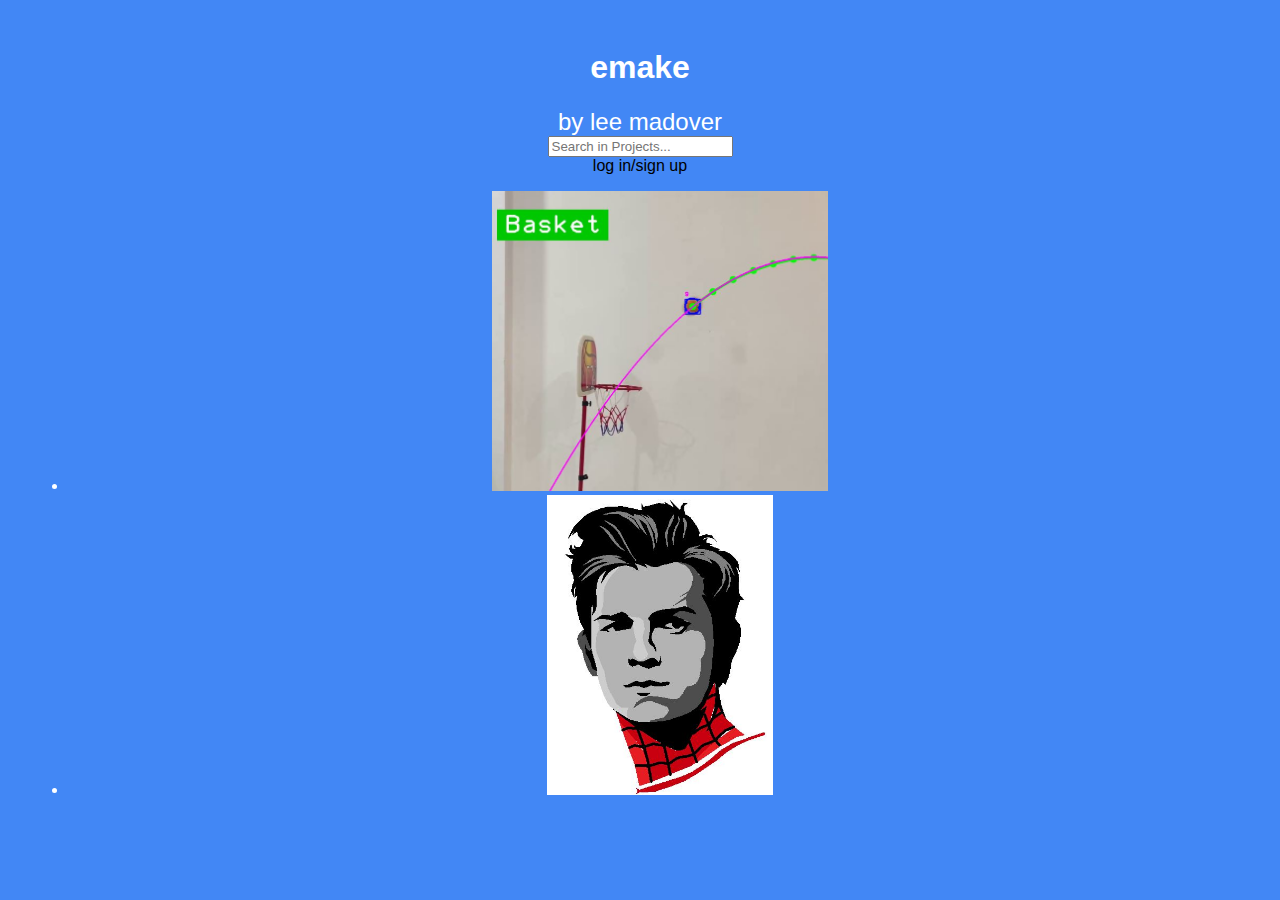
<file: index.html>
<!DOCTYPE html>
<html>
<head>
    <title>emake</title>
    <link rel="icon" href="logo.JPG" type="image/png">
    <style>
body {
  background-color: #4287f5;
  color: #fff;
  font-family: Arial, sans-serif;
  text-align: center;
  padding: 20px;
}

 img {
  max-height: 300px;
  width: auto;
}

/* כותרת */
h1 {
  font-size: 2em;
}

text {
    font-size: 1.5em;
}

/* קישורים */
a {
  color: #000000;
  text-decoration: none;
}

/* כפתורים */
.button {
  background-color: #000000;
  color: #fff;
  padding: 10px 20px;
  border: none;
  border-radius: 5px;
  cursor: pointer;
}

/* עיצוב עבור מסכים קטנים (כמו טלפונים) */
@media (max-width: 600px) {
  body {
    font-size: 16px;
  }
  
  h1 {
    font-size: 1.5em;
  }
  
  .button {
    font-size: 14px;
    padding: 8px 16px;
  }
}
    </style>
</head>
<body>
    <div class="header">
        <h1>emake</h1>
        <text>by lee madover</text>
    <div>
    <div class="search-bar">
        <input type="text" id="search" placeholder="Search in Projects...">
    </div>
    <div>
        <a href="suli.html">log in/sign up</a>
    </div>
    <ul id="projects">
        <li>
            <div class="project">
                <a href="basket.html">
                    <img src="basket.JPG" alt="Basketball">
                </a>
            </div>
        </li>
        <li>
            <div class="project">
                <a href="cool_paints.html">
                    <img src="cool paints.JPG" alt="Cool Paints">
                </a>
            </div>
        </li>
        <!-- Add links to more projects like this -->
    </ul>
    <script>
        const searchInput = document.getElementById('search');
        const projectsList = document.getElementById('projects').getElementsByTagName('li');

        searchInput.addEventListener('input', () => {
            const searchQuery = searchInput.value.toLowerCase();
            let hasResults = false;
            for (let i = 0; i < projectsList.length; i++) {
                const projectTitle = projectsList[i].innerText.toLowerCase();
                if (projectTitle.includes(searchQuery)) {
                    projectsList[i].style.display = 'block';
                    hasResults = true;
                } else {
                    projectsList[i].style.display = 'none';
                }
            }

            if (!hasResults) {
                alert('No results found.');
            }
        });

        const projectLinks = document.querySelectorAll('.project a');
        projectLinks.forEach(link => {
            link.addEventListener('click', (event) => {
                event.preventDefault();
                window.location.href = link.href;
            });
        });
    </script>
</body>
</html>
</file>
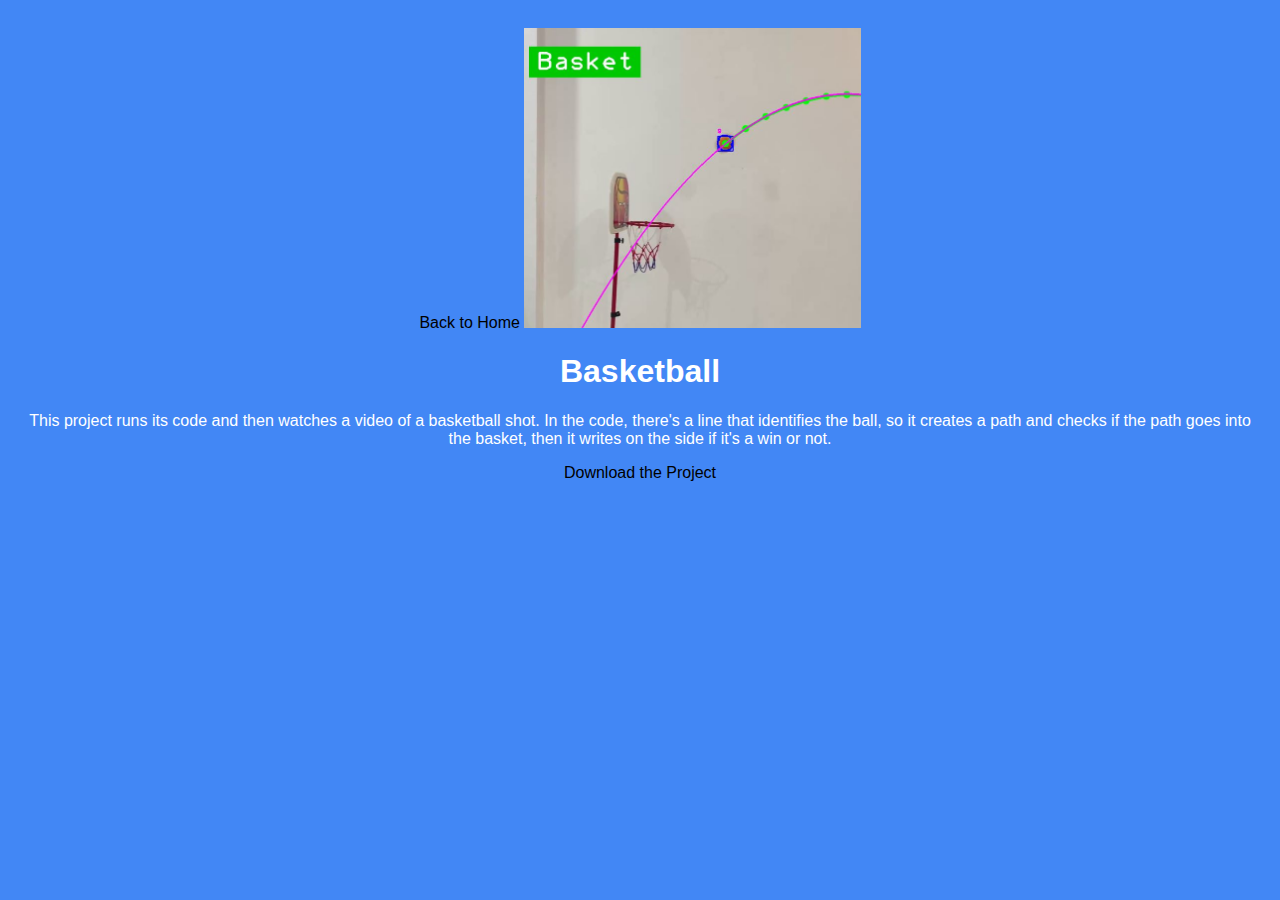
<file: basket.html>
<!DOCTYPE html>
<html>
<head>
    <title>basket</title>
    <link rel="icon" href="logo.JPG" type="image/png">
    <style>
body {
  background-color: #4287f5;
  color: #fff;
  font-family: Arial, sans-serif;
  text-align: center;
  padding: 20px;
}

 img {
  max-height: 300px;
  width: auto;
}

/* כותרת */
h1 {
  font-size: 2em;
}

text {
    font-size: 1.5em;
}

/* קישורים */
a {
  color: #000000;
  text-decoration: none;
}

/* כפתורים */
.button {
  background-color: #3498db;
  color: #fff;
  padding: 10px 20px;
  border: none;
  border-radius: 5px;
  cursor: pointer;
}

/* עיצוב עבור מסכים קטנים (כמו טלפונים) */
@media (max-width: 600px) {
  body {
    font-size: 16px;
  }
  
  h1 {
    font-size: 1.5em;
  }
  
  .button {
    font-size: 14px;
    padding: 8px 16px;
  }
}
    </style>
</head>
<body>
    <a class="back-button" href="index.html">Back to Home</a>
    <img src="basket.JPG" alt="">
    <h1>Basketball</h1>
    <p>This project runs its code and then watches a video of a basketball shot. In the code, there's a line that identifies the ball, so it creates a path and checks if the path goes into the basket, then it writes on the side if it's a win or not.</p>
    <a href="basket.zip" download>Download the Project</a>
</body>
</html>
</file>
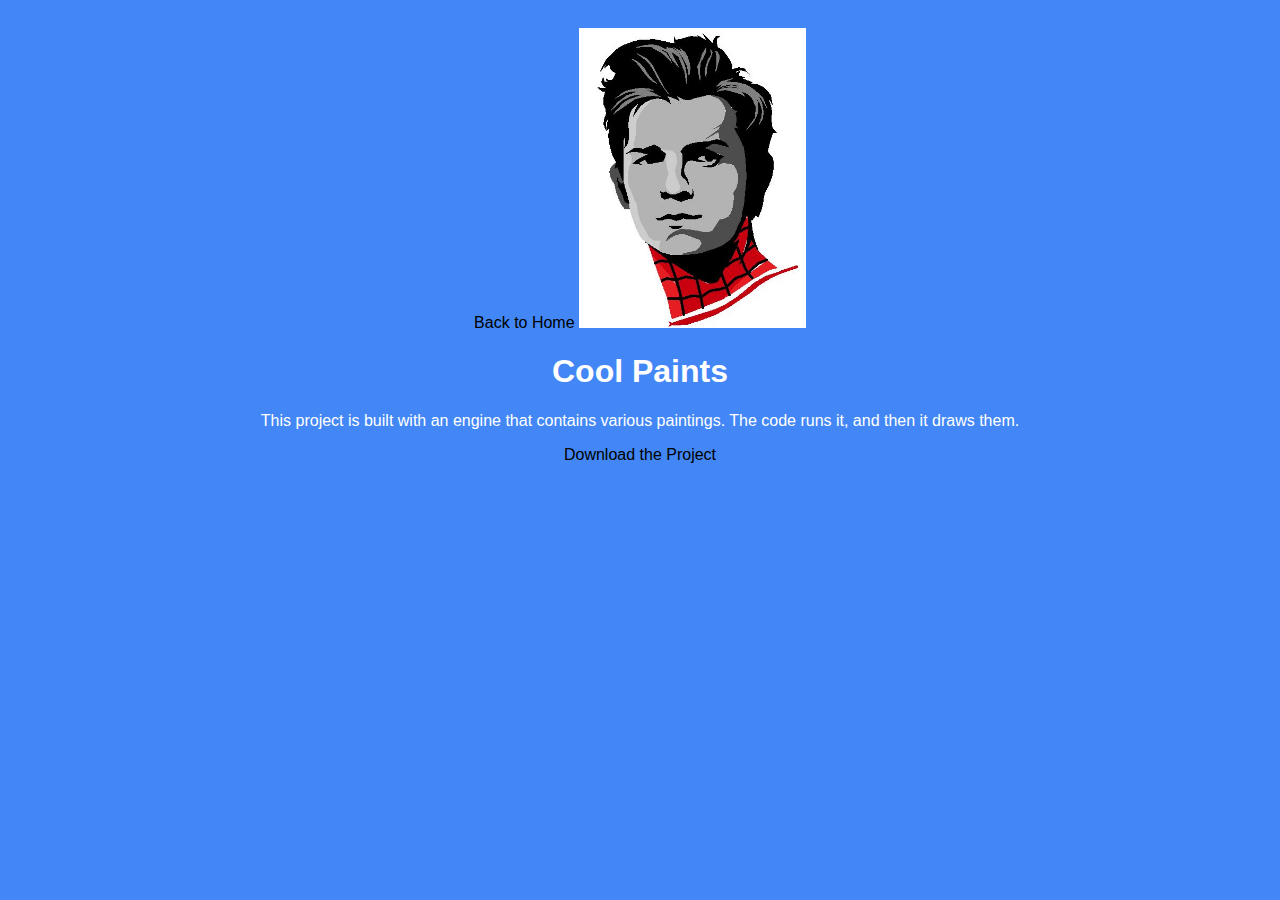
<file: cool_paints.html>
<!DOCTYPE html>
<html>
<head>
    <title>cool paints</title>
    <link rel="icon" href="logo.JPG" type="image/png">
    <style>
body {
  background-color: #4287f5;
  color: #fff;
  font-family: Arial, sans-serif;
  text-align: center;
  padding: 20px;
}

 img {
  max-height: 300px;
  width: auto;
}

/* כותרת */
h1 {
  font-size: 2em;
}

text {
    font-size: 1.5em;
}

/* קישורים */
a {
  color: #000000;
  text-decoration: none;
}

/* כפתורים */
.button {
  background-color: #3498db;
  color: #fff;
  padding: 10px 20px;
  border: none;
  border-radius: 5px;
  cursor: pointer;
}

/* עיצוב עבור מסכים קטנים (כמו טלפונים) */
@media (max-width: 600px) {
  body {
    font-size: 16px;
  }
  
  h1 {
    font-size: 1.5em;
  }
  
  .button {
    font-size: 14px;
    padding: 8px 16px;
  }
}
    </style>
</head>
<body>
    <a class="back-button" href="index.html">Back to Home</a>
    <img src="cool paints.JPG" alt="">
    <h1>Cool Paints</h1>
    <p>This project is built with an engine that contains various paintings. The code runs it, and then it draws them.</p>
    <a href="cool_paints.zip" download>Download the Project</a>
</body>
</html>
</file>
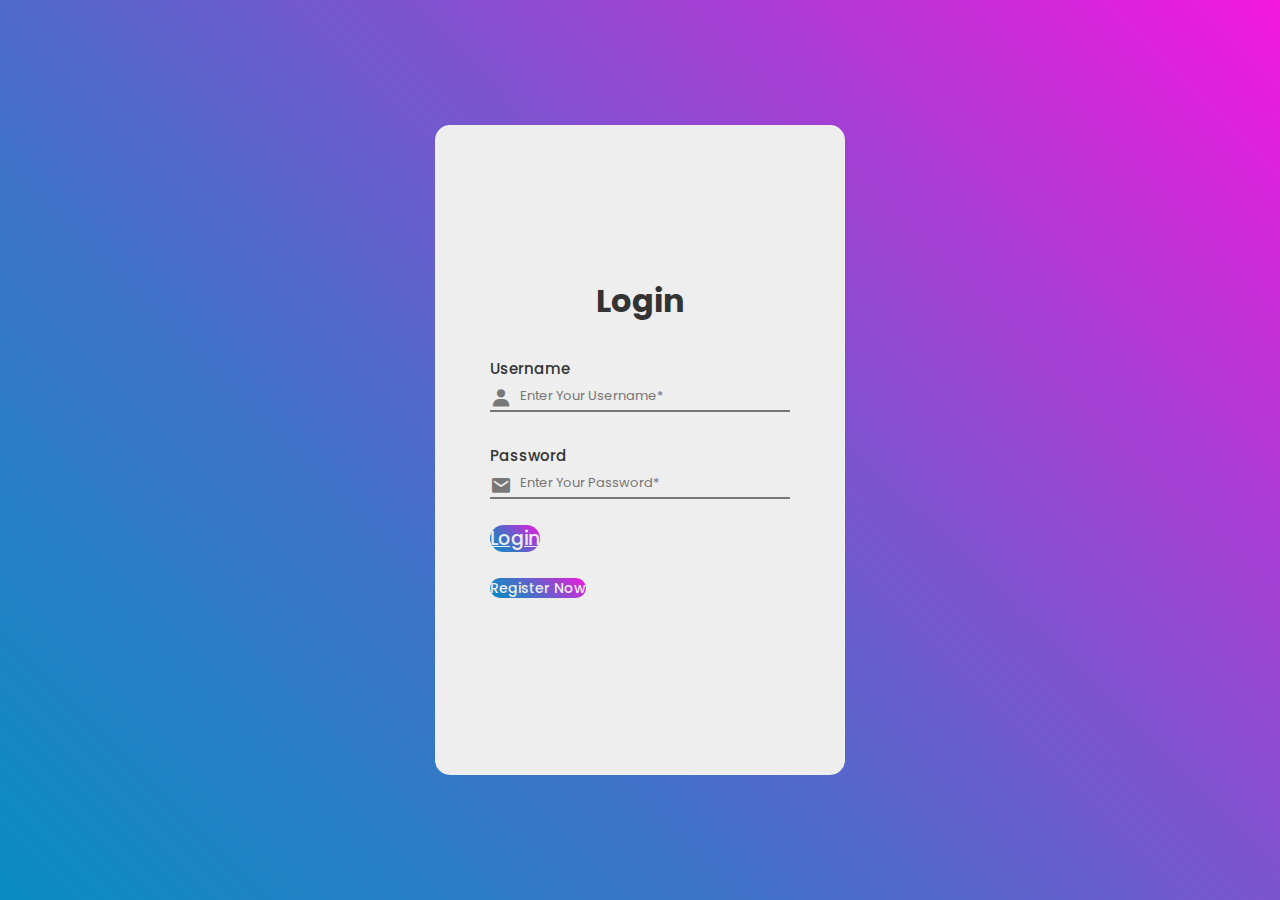
<file: suli.html>
<!DOCTYPE html>
<html lang="en">
<head>
    <meta charset="UTF-8">
    <meta name="viewport" content="width=device-width, initial-scale=1.0">
    <title>sign up/log in</title>
    <link rel="stylesheet" href="sign-in.css">
    <link href='https://unpkg.com/boxicons@2.1.4/css/boxicons.min.css' rel='stylesheet'>
</head>
<body>
    <div class="container">
        <div class="Form login-form">
            <link rel="icon" href="logo.JPG" type="image/png">
        <h2>Login</h2>
        <form action="#">
            <div class="input-box">
                <i class='bx bxs-user'></i>
                <label for="#">Username</label>
                <input type="text" placeholder="Enter Your Username*">
               
               
            </div>
            <div class="input-box">
                <i class='bx bxs-envelope' ></i>
                <input type="text" placeholder="Enter Your Password*">
                <label for="#">Password</label>
              
            </div>
            <div class="forgot-section">
            </div>
            <a class="btn" href="index.html">Login</a>
        <p class="RegisteBtn RegiBtn"><a href="#">Register Now</a></p>
    </div>
    <div class="Form Register-form">
        <h2>Register</h2>
        <form action="#">
            <div class="input-box">
                <i class='bx bxs-user'></i>
                <label for="#">Username</label>
                <input type="text" placeholder="Enter Your Username*">
               
               
            </div>
            <div class="input-box">
                <i class='bx bxs-envelope' ></i>
                <input type="text" placeholder="Enter Your Password*">
                <label for="#">Password</label>
            </div>
            <div class="input-box">
                <i class='bx bxs-envelope' ></i>
                <input type="text" placeholder="Enter Your Password*">
                <label for="#">Confirm Password</label>
            </div>
            <div class="forgot-section">
            </div>
            <a class="btn" href="index.html">Login</a>
        <p class="LoginBtn"><a href="#">Login Now</a></p>
    </div>
</div>
<script>
    const container=document.querySelector(".container") ;
    const loginForm=document.querySelector('.login-form')
    const RegisterForm=document.querySelector('.Register-form');
    const RegiBtn=document.querySelector('.RegiBtn');
    const LoginBtn=document.querySelector('.LoginBtn');
    RegiBtn.addEventListener('click',()=>{
        RegisterForm.classList.add('active');
        loginForm.classList.add('active')
    })
    LoginBtn.addEventListener('click',()=>{
        RegisterForm.classList.remove('active');
        loginForm.classList.remove('active')
    })
</script>
</body>
</html>
</file>
<file: sign-in.css>
@import url('https://fonts.googleapis.com/css2?family=Poppins:ital,wght@0,300;0,400;0,500;1,500&display=swap');
*{
    margin: 0;
    padding: 0;
    font-family: "poppins";
}
body{
    display: flex;
    justify-content: center;
    align-items: center;
    min-height: 100vh;
    background: linear-gradient(45deg ,#098dc1,60% ,#f417de);
    
    
}
.container{
    height: 650px;
    width: 410px;
    background: #eee;
    border-radius: 15px;
    display: flex;
    justify-content: center;
    align-items: center;
    flex-direction: column;
    overflow: hidden;
    position: relative;
}
.Form{
    display: flex;
    justify-content: center;
    align-items: center;
    flex-direction: column;

}

.login-form{
    position: absolute;
    transform: translateX(0px);
    transition: .5s ease;

}
.login-form.active{
    transform: translateX(-410px);
}

.Register-form{
    transform: translateX(410px);
    transition: .5s ease;
    
}
.Register-form.active{
    transform: translateX(0);
}
h2{
    color: #333;
    font-size: 32px;
}
.input-box{
    margin: 45px 0;
    height: 40px;
    width: 300px;
    border-bottom: 2px solid rgba(0,0,0,.5);
    position: relative;
}
.input-box input{
    width: 90%;
    height: 100%;
    float: right;
    border: none;
    outline: none;
    font-size: 15px;
    color: rgba(0,0,0,.9);
  
    padding: 5px 0;
    background: transparent;
}
.input-box label{
    position: absolute;
    left: 0;
    transform: translateY(-56%);
    font-size: 15px;
    font-weight: 500;
    color: #333;
}
.input-box i{
    position: absolute;
    left: 0px;
    transform: translateY(75%);
    font-size: 22px;
    color: rgba(0,0,0,.5);
}
input::placeholder{
    font-size: 13px;
}
input#checked{
    margin-right: 3px;
}
.forgot-section{
    display: flex;
    justify-content: space-between;
    width: 100%;
    margin-top: -20px;
}
.forgot-section span{
    display: flex;
    justify-content: center;
    align-items: center;
    font-size: 13px;
}
.forgot-section span a{
    color: #333;
    text-decoration: none;
}
.btn{
    width: 100%;
    height: 40px;
    margin-top: 20px;
    border-radius: 50px;
    border: none;
    outline: none;
    background: linear-gradient(45deg ,#098dc1,60% ,#f417de);
    font-size: 19px;
    font-weight: 500;
    color: #eee;
    position: relative;
    cursor: pointer;
    z-index: 1;
    overflow: hidden;
}
.btn::before{
    content: "";
    position: absolute;
    left: 0;
    top: 0%;
    height: 100%;
    width: 00%;
    background: linear-gradient(45deg ,#f417de,60% ,#098dc1);
    transition: .5s ease;
    z-index: -1;
}
.btn:hover{
    color: #eee;
}
.btn:hover:before{
width: 100%;
}

a {
    width: 100%;
    height: 40px;
    margin-top: 20px;
    border-radius: 50px;
    border: none;
    outline: none;
    background: linear-gradient(45deg ,#098dc1,60% ,#f417de);
    font-size: 19px;
    font-weight: 500;
    color: #eee;
    position: relative;
    cursor: pointer;
    z-index: 1;
    overflow: hidden;
}

p{
    color: rgba(0,0,0,.5);
    font-size: 13px;
    font-weight: 500;
    margin: 25px 0;
}
.social-media{
    display: flex;
}
.social-media i{
    font-size: 28px;
    margin-left: 15px;
    padding: 5px;
    cursor: pointer;
    transition: .3s;
}

.social-media i:nth-child(1){
    color: #eee;
    background: #1822dd;
    border-radius: 50%;
    border: 2px solid #eee;
}
.social-media i:nth-child(1):hover{
    background: #eee;
    color: #1822dd;
    border: 2px solid #1822dd;
}
.social-media i:nth-child(2){
    color: #eee;
    background: #f00;
    border-radius: 50%;
    border: 2px solid #eee;
}
.social-media i:nth-child(2):hover{
    background: #eee;
    color: #f00;
    border: 2px solid #f00;
}
.social-media i:nth-child(3){
    color: #eee;
    background: #098dc1;
    border-radius: 50%;
    border: 2px solid #eee;
}
.social-media i:nth-child(3):hover{
    background: #eee;
    color: #098dc1;
    border: 2px solid #098dc1;
}
.RegisteBtn a{
    text-decoration: none;
    font-size: 14px;
}


@media(max-width: 768px){
    .container{
        height: 500px;
        width: 380px;
    }
    h2{
        font-size: 26px;
    }
    .input-box{
        margin: 34px 0;
        height: 35px;
        width: 300px;
    }
    .input-box label{
        font-size: 13px;
    
    }
    .input-box input{
        font-size: 13px;
    }
    .input-box i{
 
        font-size: 18px;

    }
    input::placeholder{
        font-size: 13px;
    }
    .forgot-section span{
        font-size: 12px;
    }
    input#checked{
        margin-right: 2px;
        height: 15px;
    }
    .btn{
        height: 35px;
        font-size: 15px;
    }
    p{
        font-size: 11px;
    }
    .social-media i{
        font-size: 20px;
       
    }
    .RegisteBtn a{
        text-decoration: none;
        font-size: 13px;
    }

}
@media(max-width: 480px){
    .container{
        height: 450px;
        width: 310px;
    }
    h2{
        font-size: 22px;
    }
    .input-box{
        margin: 20px 0;
        height: 35px;
        width: 220px;
    }
    .input-box label{
        font-size: 12px;
    
    }
    .input-box input{
        font-size: 12px;
    }
    .input-box i{
 
        font-size: 16px;

    }
    input::placeholder{
        font-size: 10px;
    }
    .forgot-section span{
        font-size: 9px;
    }
    input#checked{
        margin-right: 2px;
        height: 10px;
    }
    .btn{
        height: 25px;
        font-size: 12px;
    }
    p{
        font-size: 11px;
    }
    .social-media i{
        font-size: 18px;
       
    }
    .RegisteBtn a{
        text-decoration: none;
        font-size: 11px;
    }

}
@media(max-width:365px){
    .container{
        height: 420px;
        width: 280px;
    }
    h2{
        font-size: 18px;
    }
    .input-box{
        margin: 20px 0;
        height: 35px;
        width: 200px;
    }
    .social-media i{
        font-size: 16px;
       
    }
    .RegisteBtn a{
        text-decoration: none;
        font-size: 9px;
    }
 
}
</file>
